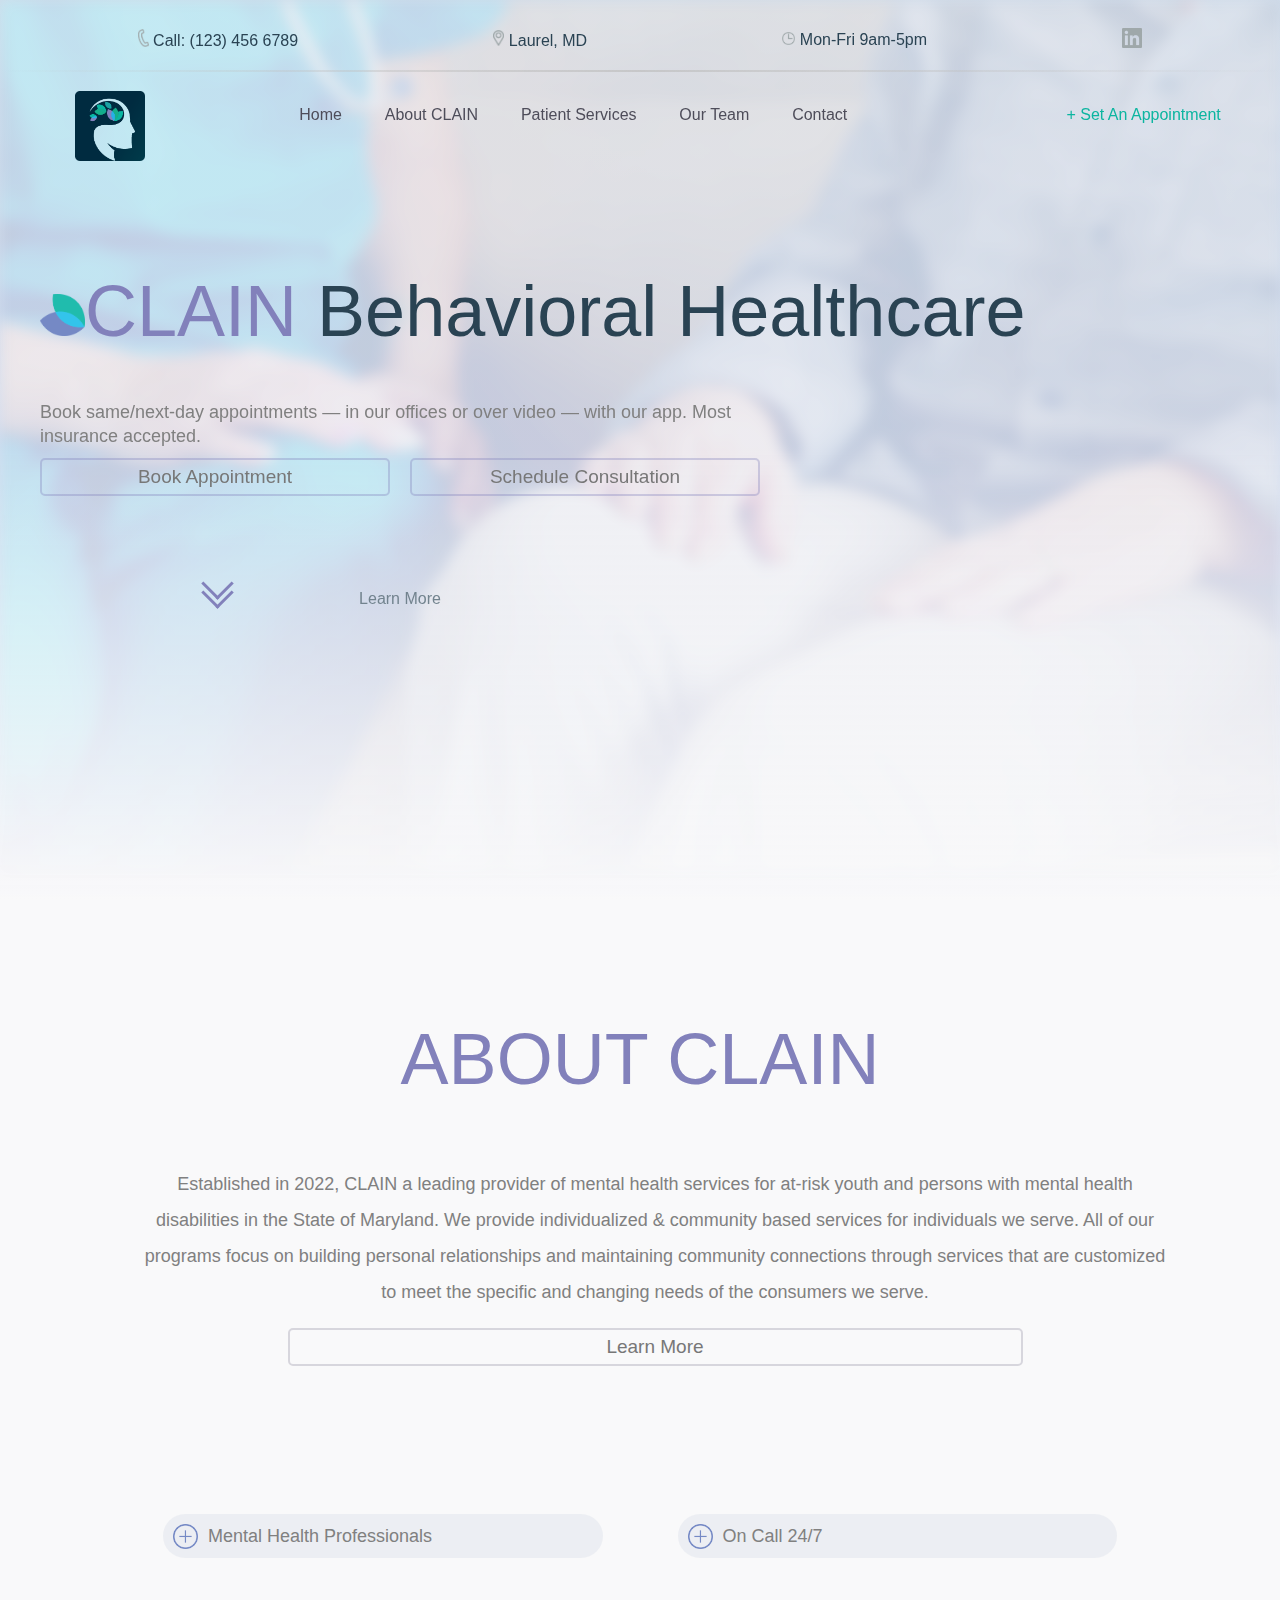
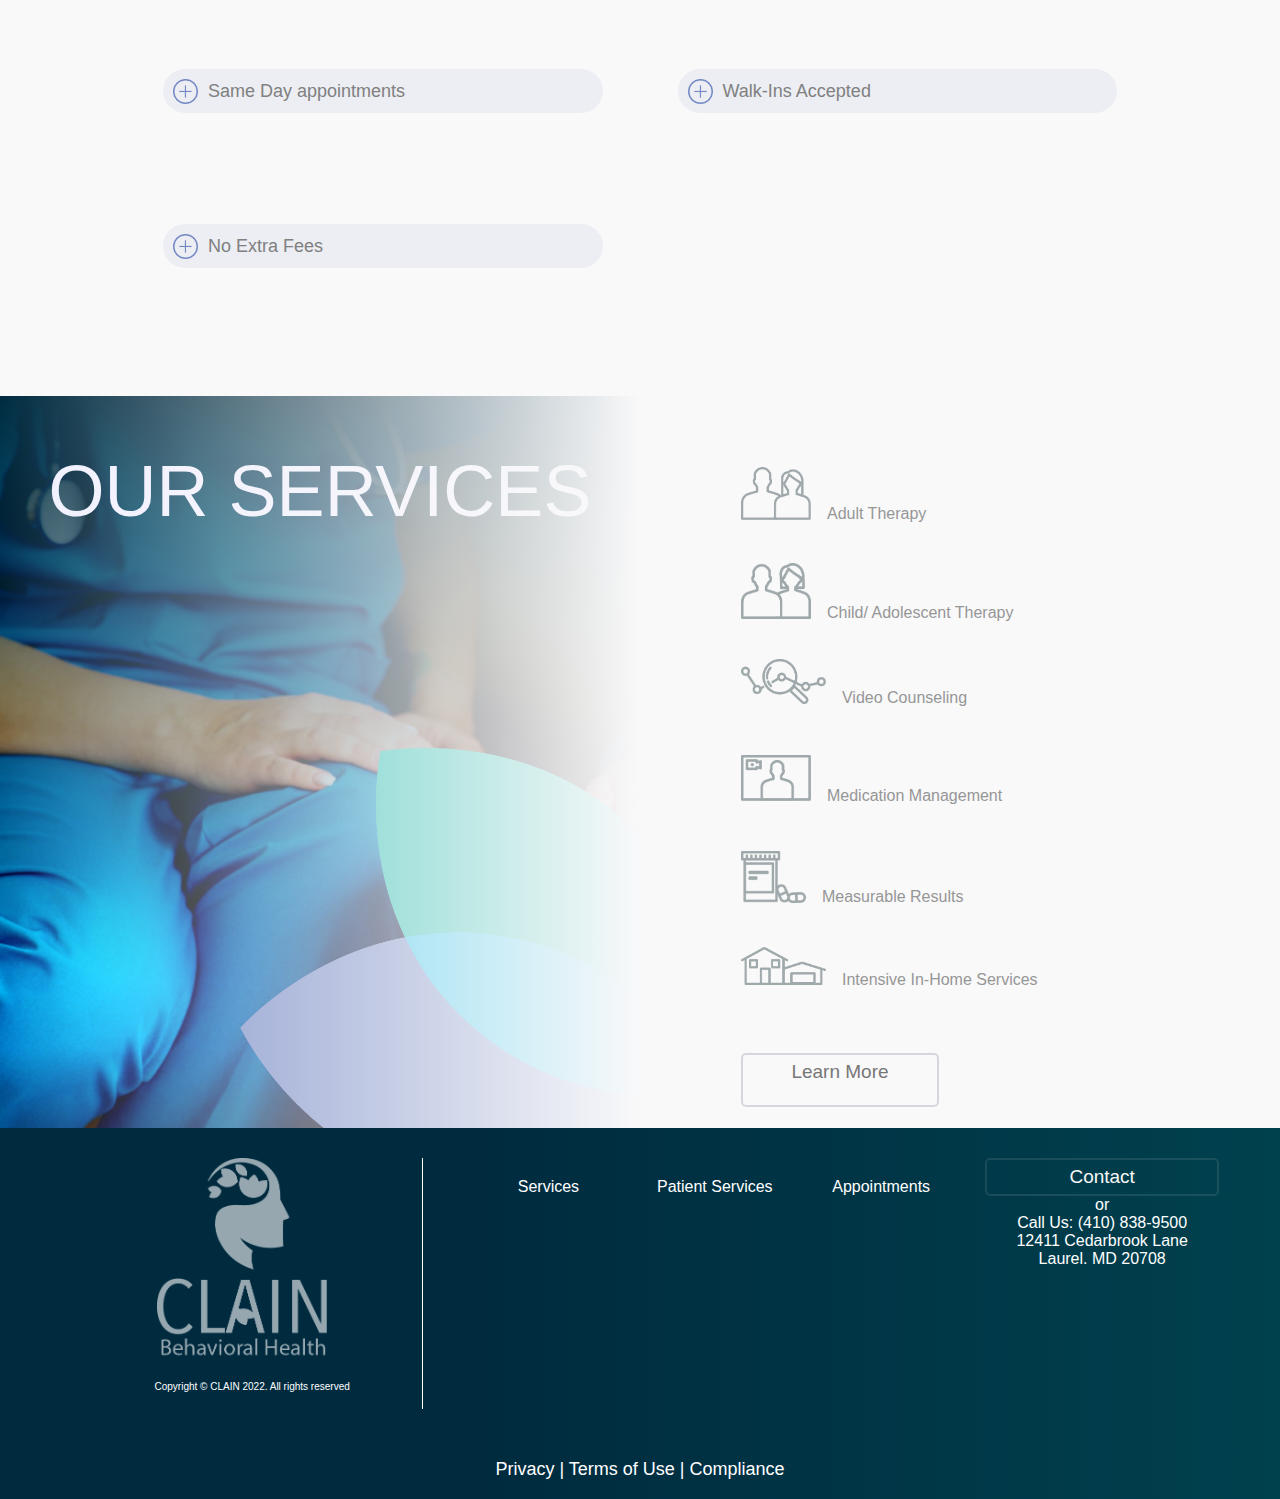
<file: index.html>
<!DOCTYPE html>
<html lang="en">
    <head>
        <meta charset="UTF-8">
        <meta name="viewport" content="width=device-width, initial-scale=1.0">
        <link rel="preconnect" href="https://fonts.googleapis.com">
<link rel="preconnect" href="https://fonts.gstatic.com" crossorigin>
<link href="https://fonts.googleapis.com/css2?family==Roboto:wght@300;400;500&family=Open+Sans:wght@200;300;500;700&display=swap" rel="stylesheet">

<link rel="shortcut icon" type="image/jpg" href="images/CLAIN_graphics-07.png"/>
    
    <title>CLAIN</title>

    <script src="https://code.jquery.com/jquery-3.6.1.min.js" integrity="sha256-o88AwQnZB+VDvE9tvIXrMQaPlFFSUTR+nldQm1LuPXQ="crossorigin="anonymous"></script>
    <script src="main.js"></script>
    <link rel="stylesheet" type="text/css" href="main.css" media="screen">

    </head>
  
    <body>

        <!--Top navigation-->
       <nav class="navbar navbar-inverse  navbar-fixed-top"> 

        <div class="header-line">
          <div id="call">
           <img src="./images/CLAIN_graphics-21.png" style="width:11px"> Call: (123) 456 6789
          </div>
          <div id="loctn">
            <img src="./images/CLAIN_graphics-23.png" style="width:11px"> Laurel, MD
           </div>
           <div id="time">
            <img src="./images/CLAIN_graphics-22.png" style="width:13px"> Mon-Fri 9am-5pm
           </div>

           <div class="sc-med">
            <a href="#"><img src="./images/CLAIN_graphics-24.png" style="width:20px"></a>
           </div>
           
        </div>
        <hr>

        <div class="main-nav">
         
          <div class="topnav" id="myTopnav">
            <div class="menu">
              <div class="logo">
                <a href="./index.html" class="active-img"><img src="images/CLAIN_graphics-11.png" ></a>
              </div>
              <div class="nav-txt">
                <div></div>
                <a href="./index.html">Home</a>
                <a href="./about.html">About CLAIN</a>
                <a href="./services.html">Patient Services</a>
                <a href="./team.html">Our Team</a>
                <a href="./contact.html">Contact</a>
                <a href="./appt.html" class="appt">+ Set An Appointment</a>
              </div>
             

              <a href="javascript:void(0);" class="icon" onclick="myFunction()">
                <div class="bar1"></div>
                <div class="bar2"></div>
                <div class="bar3"></div>
               </a>
            </div>
          </div>
        </div>
        
        </nav>


  <!--Banner Section-->
  <main role="main">

 
          <section class="sec-1">
            
           
            <div class="sec-1-1">
             
              <h1><img src="images/CLAIN_graphics-07.png" style="width: 10%; max-width: 45px; transform: scaleX(-1);">CLAIN<span> Behavioral Healthcare</span></h1>


              <div class="call-2-act">
                
                <p>Book same/next-day appointments — in our offices or over video — with our app. Most insurance accepted.</p>
                <div class="btn3">
                  <a href="#">
                    <span>Book Appointment</span>
                    <span class="btn1Before"></span>
                    <span class="btn1After"></span>
                </a>
                <a href="#">
                  <span>Schedule Consultation</span>
                  <span class="btn1Before"></span>
                  <span class="btn1After"></span>
                </a>
                </div>

                <a href="#abt">
                  <div class="lrn">  
                  <div class="arrow">
                  <span></span>
                  <span></span>
                </div>
                <div class="lrn-mr">Learn More</div> 
                </div> 
              </a>

              </div>
             
 



</div>
     


          </section>
         
          
         
          
          <div class="bckgrd-bnnr-vid">
          
            <div class="overlay4"> </div>
            <div class="overlay6"> </div>
             <video autoplay loop muted poster="./images/Screenshot 2022-09-11 004635.png">
            <source src="./images/mixkit-nurse-gives-woman-hope-by-holding-hands-5578-medium.webm" type="video/webm"> 
         <source src="./images/mixkit-cell-wall-seen-under-an-electron-microscope-3965.mp4" type="video/mp4"> </video>
          </div>

   <!--About Section-->       
          <section class="about" id="abt">
            <div class="abt">
              <h1 class="container reveal fade-left" > ABOUT CLAIN</h1>
              <div class="sec-2">
                
                <div class="mid-sec" id="mid">
                  
                  <p>Established in 2022, CLAIN a leading provider of mental health services for at-risk youth and persons with mental health disabilities in the State of Maryland. We provide individualized & community based services for individuals we serve. All of our programs focus on building personal relationships and maintaining community connections through services that are customized to meet the specific and changing needs of the consumers we serve.</p>
                  <div class="btn4">
        
                    <a href="/about.html">
                      <span>Learn More</span>
                      <span class="btn4Before"></span>
                      <span class="btn4After"></span>
                  </a>
                  
                 
                  
                  </div>
                </div> 
              </div> 

                <div class="sec-2-2">
                    <div>
                     <input id="check01" type="checkbox"  /> 
                     <label for="check01"><p><img src="images/CLAIN_graphics-10.png"  class="dropbtn">Mental Health Professionals</p> </label>
                      <div id="myDropdown" class="dropdown-content">
                        <p>Lorem ipsum dolor sit amet, consectetur adipiscing elit, sed do eiusmod tempor incididunt ut labore et dolore magna aliqua. Ut enim ad minim veniam, quis nostrud exercitation ullamco laboris nisi ut aliquip ex ea commodo consequat.</p>
                      </div>
                    </div>
  
                    <div>
                      <input id="check02" type="checkbox" /> 
                     <label for="check02"><p><img src="images/CLAIN_graphics-10.png"  class="dropbtn">On Call 24/7</p> </label> 
                      <div id="myDropdown1" class="dropdown-content1">
                        <p>Lorem ipsum dolor sit amet, consectetur adipiscing elit, sed do eiusmod tempor incididunt ut labore et dolore magna aliqua. Ut enim ad minim veniam, quis nostrud exercitation ullamco laboris nisi ut aliquip ex ea commodo consequat.</p>
                      </div>
                    </div>
  
                    <div>
                      <input id="check03" type="checkbox"  /> 
                     <label for="check03"><p><img src="images/CLAIN_graphics-10.png"  class="dropbtn">Same Day appointments</p> </label>
                      <div id="myDropdown2" class="dropdown-content2">
                        <p>Lorem ipsum dolor sit amet, consectetur adipiscing elit, sed do eiusmod tempor incididunt ut labore et dolore magna aliqua. Ut enim ad minim veniam, quis nostrud exercitation ullamco laboris nisi ut aliquip ex ea commodo consequat.</p>
                      </div>
                    </div>
  
                    <div>
                      <input id="check04" type="checkbox" name="menu" /> 
                     <label for="check04"><p><img src="images/CLAIN_graphics-10.png"  class="dropbtn">Walk-Ins Accepted</p> </label> 
                      <div id="myDropdown3" class="dropdown-content3">
                        <p>Lorem ipsum dolor sit amet, consectetur adipiscing elit, sed do eiusmod tempor incididunt ut labore et dolore magna aliqua. Ut enim ad minim veniam, quis nostrud exercitation ullamco laboris nisi ut aliquip ex ea commodo consequat.</p>
                      </div>
                    </div>
  
                    <div>
                      <input id="check05" type="checkbox"  /> 
                     <label for="check05"><p><img src="images/CLAIN_graphics-10.png"  class="dropbtn">No Extra Fees</p> </label> 
                      <div id="myDropdown4" class="dropdown-content4">
                        <p>Lorem ipsum dolor sit amet, consectetur adipiscing elit, sed do eiusmod tempor incididunt ut labore et dolore magna aliqua. Ut enim ad minim veniam, quis nostrud exercitation ullamco laboris nisi ut aliquip ex ea commodo consequat.</p>
                      </div>
                    </div>
  
                  
                    </div>
               
          </section>

          

<!--Our Services-->
<section class="sec-3">
        <div class="services">
        <div class="srv-vid">
            <h1 class="container reveal fade-left">OUR SERVICES</h1>
            <video video autoplay loop muted poster="./images/Screenshot 2022-09-11 004635.png">
            <source src="./images/mixkit-doctor-writing-a-prescription-with-an-unfocused-street-background-17628-medium.webm" type="video/webm"> 
           <source src="./images/mixkit-doctor-writing-a-prescription-with-an-unfocused-street-background-17628-medium.mp4" type="video/mp4"> </video>
            <div class="overlay3"></div>
            <div class="overlay2"></div>
            <div><img class=" srv-2  reveal fade-right" src="images/CLAIN_graphics-20.png"></div>
        </div>
        <div class="srv-1">
            <div class="serv1"><img src="images/CLAIN_graphics-12.png" style="width: 20px 5%; max-width: 70px;">Adult Therapy</div>
            <div class="serv2"><img src="images/CLAIN_graphics-13.png" style="width: 20px 5%; max-width: 70px">Child/ Adolescent Therapy</div>
            <div class="serv3"><img src="images/CLAIN_graphics-14.png" style="width: 20px 5%; max-width: 85px">Video Counseling</div>
            <div class="serv4"><img src="images/CLAIN_graphics-15.png" style="width: 20px 5%; max-width: 70px">Medication Management</div>
            <div class="serv5"><img src="images/CLAIN_graphics-16.png" style="width: 20px 5%; max-width: 65px">Measurable Results</div>
            <div class="serv6"><img src="images/CLAIN_graphics-17.png" style="width: 20px 5%; max-width: 85px">Intensive In-Home Services</div>
            <div></div>
            <div class="btn1 srv-btn">
              <a href="services/services.html">
                <span>Learn More</span>
                <span class="btn1Before"></span>
                <span class="btn1After"></span>
              </a>
            </div>  
           </div>
          </div>
        
      
        <!--Footer-->
        <footer>
          <div class="footer">
                    <div class="side-logo">
                      <img src="./images/CLAIN_graphics-18.png">
                      <p>Copyright © CLAIN 2022. All rights reserved</p>
                    </div>
                    
          
                    <div class="bottom-info">
                      
                        <div>Services</div>
                        <div>Patient Services</div>
                        <div>Appointments</div>
                      
                    </div>
          
                    <div class="cnct-info">       
                      <div class="btn2">
                      <a href="#">
                        <span >Contact</span>
                        <span class="btn2Before"></span>
                        <span class="btn2After"></span>
                    </a>
                    </div>or <br>Call Us: (410) 838-9500<br>12411 Cedarbrook Lane<br>Laurel. MD 20708</div>
                  </div>
                  <div class="bottom-info2">
                    <p>Privacy      |    Terms of Use     |     Compliance</p>
                  </div>
                  </footer>
          

      </section>
    </main>
    </body>
</html>
</file>
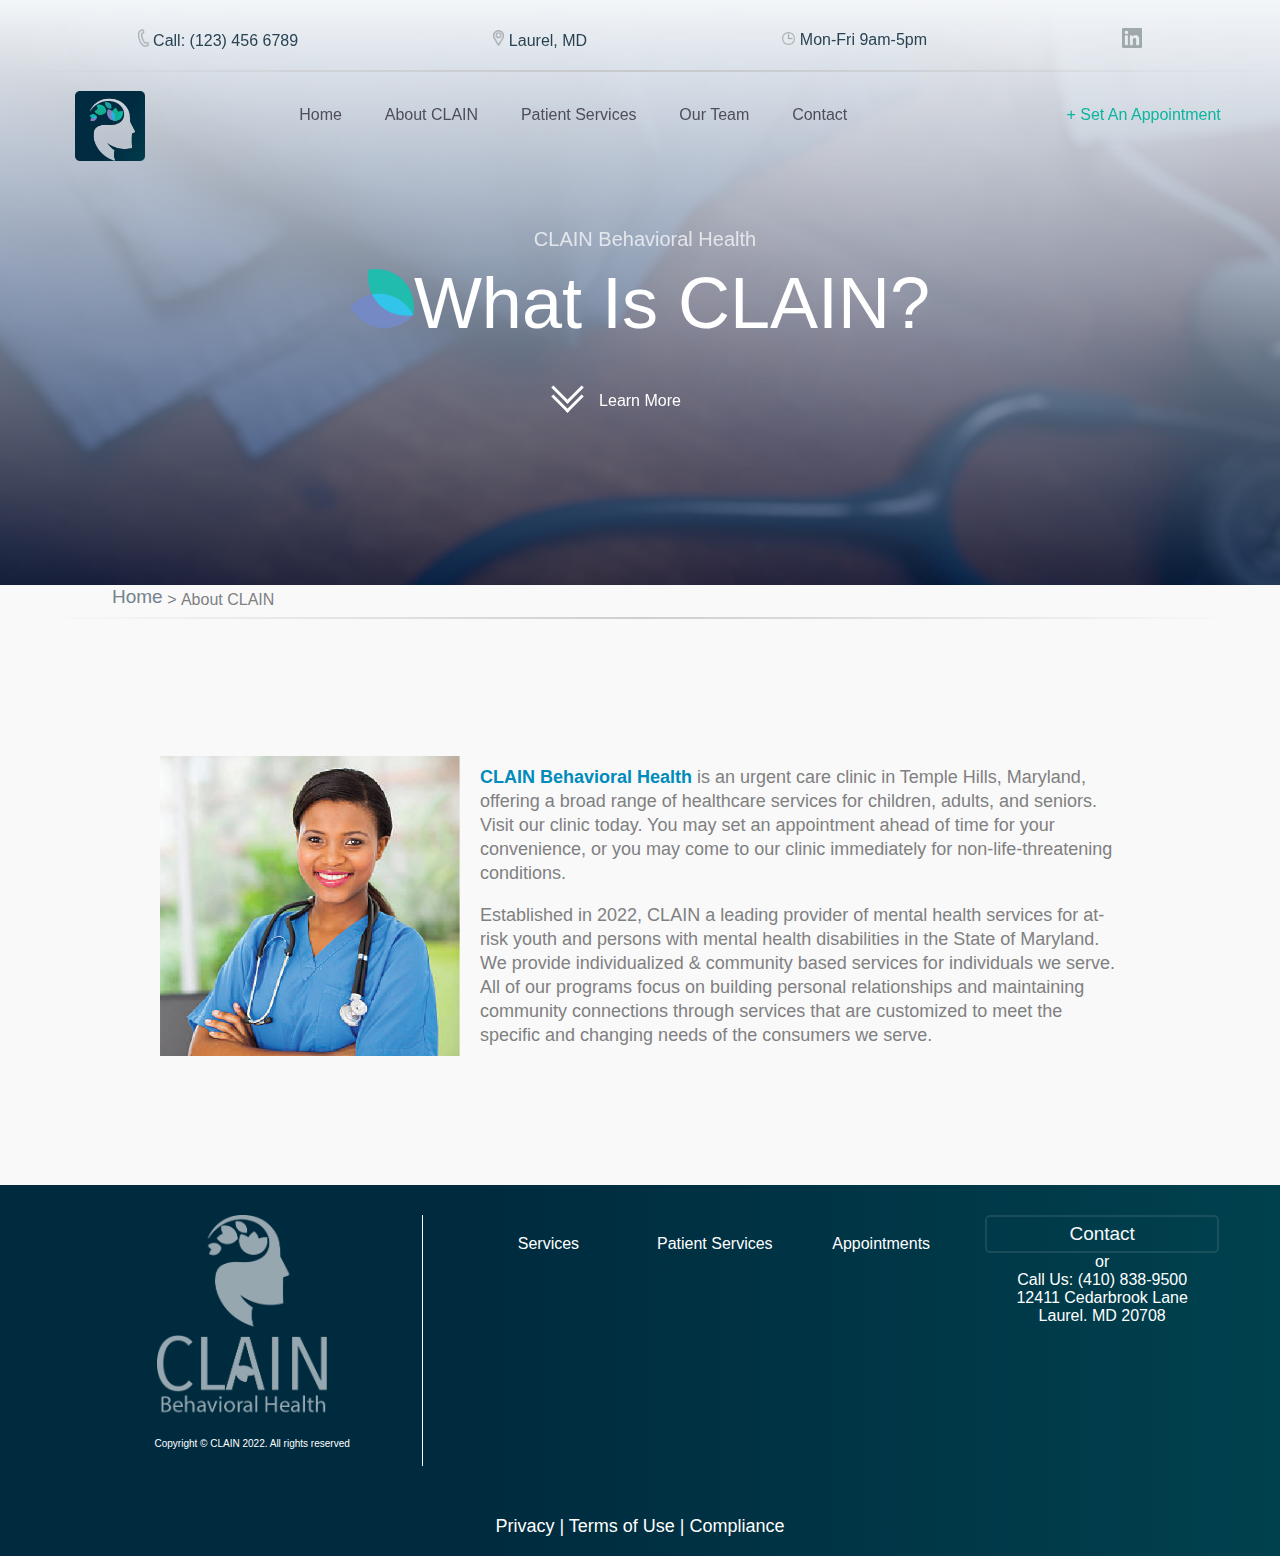
<file: about.html>
<!DOCTYPE html>
<html lang="en">
    <head>
        <meta charset="UTF-8">
        <meta name="viewport" content="width=device-width, initial-scale=1.0">
        <link rel="preconnect" href="https://fonts.googleapis.com">
<link rel="preconnect" href="https://fonts.gstatic.com" crossorigin>
<link href="https://fonts.googleapis.com/css2?family==Roboto:wght@300;400;500&family=Open+Sans:wght@200;300;500;700&display=swap" rel="stylesheet">

<link rel="shortcut icon" type="image/jpg" href="./images/CLAIN_graphics-07.png"/>
    
    <title>CLAIN</title>

    <script src="https://code.jquery.com/jquery-3.6.1.min.js" integrity="sha256-o88AwQnZB+VDvE9tvIXrMQaPlFFSUTR+nldQm1LuPXQ="crossorigin="anonymous"></script>
    <script src="./main.js"></script>
    <link rel="stylesheet" type="text/css" href="./main.css" media="screen">

    </head>
  
    <body>

        <!--Top navigation-->
        <nav class="navbar navbar-inverse  navbar-fixed-top"> 

          <div class="header-line">
            <div id="call">
             <img src="./images/CLAIN_graphics-21.png" style="width:11px"> Call: (123) 456 6789
            </div>
            <div id="loctn">
              <img src="./images/CLAIN_graphics-23.png" style="width:11px"> Laurel, MD
             </div>
             <div id="time">
              <img src="./images/CLAIN_graphics-22.png" style="width:13px"> Mon-Fri 9am-5pm
             </div>
  
             <div class="sc-med">
              <a href="#"><img src="./images/CLAIN_graphics-24.png" style="width:20px"></a>
             </div>
          </div>
          <hr>
  
          <div class="main-nav">
    
            <div class="topnav" id="myTopnav">
  
             
  
              <div class="menu">
                <div class="logo">
                  <a href="./index.html" class="active-img"><img src="images/CLAIN_graphics-11.png" ></a>
                </div>
                <div class="nav-txt">
                  <div></div>
                  <a href="./index.html">Home</a>
                  <a href="./about.html">About CLAIN</a>
                  <a href="./services.html">Patient Services</a>
                  <a href="./team.html">Our Team</a>
                  <a href="./contact.html">Contact</a>
                  <a href="./appt.html" class="appt">+ Set An Appointment</a>
                </div>
               
  
                <a href="javascript:void(0);" class="icon" onclick="myFunction()">
                  <div class="bar1"></div>
                  <div class="bar2"></div>
                  <div class="bar3"></div>
                 </a>
              </div>
    
                
              </div>
          </div>
          
          </nav>

<main role="main"> 

  <!--Banner Section-->
   <section class="sec-a-1">
            <div class="sec-a-1-1">
              <h1><span>CLAIN Behavioral Health</span><br><img src="./images/CLAIN_graphics-07.png" style="width: 5%; min-width: 45px; transform: scaleX(-1);">What Is CLAIN?</h1>
              <a href="#mid">
                <div class="lrn-mr">
                  <div class="arrow1">
                    <span></span>
                    <span></span>
                    </div>
                  <div style="color:white;">Learn More</div>
              </div>
              </a>
             </div>  
            

            <div class="overlay"> </div>
          
            <video autoplay loop muted poster="./images/Screenshot 2022-09-11 004023.png">
              <source src="./images/200415_01_10_Doctor.webm" type="video/webm"> 
            <source src="./images/200415_01_10_Doctor.mp4" type="video/mp4">
             </video>
          </section>
   <!--Breadcrumb Section-->  
          <section>
            <div class="breadcrumbs">
              <span property="itemListElement" typeof="ListItem">
                <a property="item" typeof="WebPage" title="Go to Home." href="./index.html" class="Home">
                  <span property="name">Home</span>
                </a>
                <meta property="position" content="1">
              </span>
              >
              <span class="post pot-page current-item">About CLAIN</span>
            </div>
            <hr>
          </section>
         
<main role="main">
        <div class="mid-sec2" id="mid">
            <div class="bio-pic"></div>
            <div class="bio-txt">
                <p><b>CLAIN Behavioral Health</b> is an urgent care clinic in Temple Hills, Maryland, offering a broad range of healthcare services for children, adults, and seniors. Visit our clinic today. You may set an appointment ahead of time for your convenience, or you may come to our clinic immediately for non-life-threatening conditions.</p>
                <p>Established in 2022, CLAIN a leading provider of mental health services for at-risk youth and persons with mental health disabilities in the State of Maryland. We provide individualized & community based services for individuals we serve. All of our programs focus on building personal relationships and maintaining community connections through services that are customized to meet the specific and changing needs of the consumers we serve.</p>
              </div>
         
        </div> 
   

      </main>
        
        <!--Footer-->
        <footer>
<div class="footer">
          <div class="side-logo">
            <img src="./images/CLAIN_graphics-18.png">
            <p>Copyright © CLAIN 2022. All rights reserved</p>
          </div>
          

          <div class="bottom-info">
            
              <div>Services</div>
              <div>Patient Services</div>
              <div>Appointments</div>
            
          </div>

          <div class="cnct-info">       
            <div class="btn2">
            <a href="#">
              <span >Contact</span>
              <span class="btn2Before"></span>
              <span class="btn2After"></span>
          </a>
          </div>or <br>Call Us: (410) 838-9500<br>12411 Cedarbrook Lane<br>Laurel. MD 20708</div>
        </div>
        <div class="bottom-info2">
          <p>Privacy      |    Terms of Use     |     Compliance</p>
        </div>
        </footer>


      </main>

    </body>
</html>
</file>
<file: main.css>
html{
   
    scroll-behavior: smooth;
    block-size: border-box;
  }
  
  body {
    font-family: Arial;
    color: grey;
    background-color: rgb(249, 249, 250);
    overflow-x: hidden;
    min-width: 310px;
    margin: 0;
 
  }
  
  body::-webkit-scrollbar{
  display:none
  }
  main{
    top: 0;
    bottom: 0;
    left: 0;
    right: 0;
    margin: auto;
    max-width: 1200px;
  }
  p{
   font-size: 18px;
   line-height:1.5rem;
  }
  
  h1{
    font-family: 'Roboto', sans-serif;
    font-weight: 200;
    color: #8281BB;
    font-size:  8vh;
  }

 h1 span{
    font-family: 'Roboto', sans-serif;
    font-weight:200;
    color: #2A4353;
    font-size: 8vh; 
  }

  h3{
    font-size: 30px;
    font-weight: 200;
    color: #72838e; 
  }

a{
    text-decoration: none;
    color: #72838e;   
}

b{
  color: #008CBA;
}
hr{
  border: 0;
    height: 2px;
    background-image: linear-gradient(to right, rgba(255, 255, 255, 0), rgba(192, 192, 192, 0.75), rgba(0, 0, 0, 0));

}

a:hover{
    text-decoration: none;
    color: #8281BB;
    -webkit-transition: all 0.4s ease;
    transition: all 0.4s ease;
    font-size: 110%;
}


 /*logo*/


  /*Sidenav*/
  nav.navbar{
    -webkit-transition: all 0.4s ease;
    transition: all 0.4s ease;
    z-index: 3;
    position: fixed;
    top: 0;
    height: 20vh;
    left: 0;
 }
 
 .navbar-inverse {
     background-color: none;
     width: 100vw;
 }
 /* changes the color of the background of the navigation when scrolling down*/
 nav.navbar.transparent {
   background-color:white;
   opacity: .9;
   box-shadow: 0 3px 10px rgb(0 0 0 / 0.4);
   width: 100vw;
 }
/* changes the color of the navigation link when scrolling down*/
 nav.navbar.transparent a {
   color: #2A4353;
   
  }
/* changes the color of the menu icon when scrolling down*/
 .menu a.fill div {
    background-color:#8281BB;
  }
 

.header-line{
  top: 0;
  bottom: 0;
  left: 0;
  right: 0;
  margin: auto;
  display: flex;
  max-width: 1200px;
  padding: 10px 0px 10px 0px;
  margin-top: 2vh;
  position: relative;
}

.header-line div{
  top: 0;
  bottom: 0;
  right: 0;
  left: 0;
  margin: auto;
  color: #2A4353;
  float: right;

}

.main-nav{
  top: 0;
  bottom: 0;
  left: 0;
  right: 0;
  margin: auto;
  display: inline-block;
  max-width: 1200px;
  display: grid;
  height: 20vh;
  position: absolute; 
}

.main-1{
  top: 0;
  bottom: 0;
  left: 0;
  right: 0;
  margin: auto;
  display: grid;
  
  margin-top: 20vh;
  position: relative; 
}

.logo img{
  top:0 ;
    bottom: 0;
    right: 0;
    left: 0;
    margin: auto;
    padding-left: 30px;
    padding-left: 30px;
    width:70px;
    float: left;
    position: relative;
  
}

.logo{
  float: left;
  width: 20%;
}

.nav-txt{
  top:0;
  bottom: 0;
  left: 0;
  right: 0;
  margin: auto;
  float: right;
  width: 80%;
}
  .topnav, .topnav1 {
    float: right;
    top:0 ;
    overflow: hidden;
    width: 100%; 
    position: relative;
  }

  

 .topnav .menu, .topnav1 .menu{
  top:0 ;
  width: 100%;
  height: 80px;
  position: relative;
  padding-top:10vh ;
 }

 .topnav .nav-txt a, .topnav1 .nav-txt a {
  font-size:  14px 1.5vh;
 line-height: 3rem;
 }


 
  .topnav a {
    display: inline-flex;
    color: #4e4d5a;
    text-align: center;
    padding: 1px 2% 0px;
    text-decoration: none;
  }

  .topnav1 a {
    display: inline-flex;
    color: #ffffff;
    text-align: center;
    padding: 1px 2% 0px;
    text-decoration: none;
  }

  .topnav .appt,  .topnav1 .appt {
    color:#0CB5A0 ;
    float: right;
  }

  .menu a:hover {
    color: #8281BB;
  }
  
 
  .topnav .icon{
    display: none;
  }

  .topnav1 .icon1{
    display: none;
  }

  
  .icon1.responsive div {
    display: none;
   }
  


  .bar1, .bar2, .bar3 {
    width: 25px;
    height: 3px;
    background-color: #8281BB;
    margin: 6px 0;
    transition: 0.4s;
    border-radius: 20px;
  }
  
  .bar4, .bar5, .bar6 {
    width: 25px;
    height: 3px;
    background-color: #ffffff;
    margin: 6px 0;
    transition: 0.4s;
    border-radius: 20px;
  }
  
  /** When the screen reaches max-width of 600px icon appears*/
  @media screen and (max-width: 1200px) {

    .topnav a:not(:first-child),  .topnav1 a:not(:first-child) {
      display: none;
    }

    .topnav a.icon, .topnav1 a.icon1 {
        right: 0;
        display: block;
        position: absolute;
        
      }
/* changes the color of the menu icon when clicked on*/
      .icon1.responsive div {
        right: 0;
        display: block;
        background-color: #8281BB;
       }
      /* sets the position of menu icon whe screen-width changes*/
       .icon1.responsive{
        right: 0;
        display: block;
        position: absolute;
       }
      

      .topnav.responsive, .topnav1.responsive {
        position: absolute;
      background: linear-gradient(180deg, rgb(255, 255, 255) 80%, rgba(249, 249, 250, 0) 100%);
      height: 500px;
  }
      .topnav.responsive .icon,  .topnav1.responsive .icon1 {
        right: 0;
          display: block;
          position: absolute;
      }
  
     
      .topnav.responsive a,  .topnav1.responsive a  {
        float: none;
        display: block;
        text-align: left;
        font-size: 18px;
        color: #656573;
      }
    
        .sec-a-1-1 span{
          text-align: center;
          font-size:  2vw;
          color: #ffffff3f;
           }
       
    .menu a:hover {
      background-color:#8281bb11 ;
    }
  
    .menu1 a:hover {
      background-color:#8281bb11 ;
    }
  
  }

 #hdr-lne.color div{
  color: #2A4353;
 }

 #hdr-lne div{
  color: white;
 }




@media screen and (max-width: 1165px){
  .sec-1-1{
    top: 0;
    bottom: 0;
    right: 0;
    left: 0;
    margin: auto;
    text-align: center;
   
  }

  .call-2-act{
    top: 0;
    bottom: 0;
    left: 0;
    right: 0;
    width: 100%;
    margin: auto;
  }
}



  @media screen and (max-width: 900px) {

    .sec-1-1{
      top: 0;
      bottom: 0;
      right: 0;
      left: 0;
      margin: auto;
      text-align: center;
      
    }
    .bckgrd-bnnr{
        width: 100%; 
     }
      }
      
    
    /** When the screen reaches max-width of 600px Picture disappears*/
    @media screen and (max-width: 900px) {
      
      .leaf{
        display: none;
      }
     
      .header-line #loctn, .header-line .sc-med {
        display: none;
      }
     
        .sec-1-2 img {display: none;}
      }


         /** When the screen reaches max-width of 600px Picture disappears*/
    @media screen and (max-width: 900px) {
    
        .sec-1-1{ 
        width: 100;
            }
            .sec-1-1 h1{ 
              font-size:60px
                  }
                  .sec-1-1 h1 span{ 
                    font-size:60px
                        }

            .call-2-act{
              top: 0;
              bottom: 0;
              left: 0;
              right: 0;
              width: 75%;
              margin: auto;
            }
            .call-2-act p{
             padding-top: 10%;
             
            }


         .sec-1-1 h1,  h1 span{
            top: 0;
            bottom: 0;
            right: 0;
            left: 0;
            margin: 0 auto;
            text-align: center;
           
             }


             .sec-a-1-1 h1{
                text-align: center;
                color: #ffffff;
                font-size: 50px;
                 }

                 .sec-a-1-1 span{
                    display: none;
                     }

             .sec-1 p{
              text-align: center;
              top: 0;
              bottom: 0;
              right: 0;
              left: 0;
              margin: auto;
             
             }  
      }


      @media screen and (max-width: 600px) {
        .sec-1-1 h1{ 
          font-size:50px
              }
              .sec-1-1 h1 span{ 
                font-size:50px
                    }
        .overlay2{
          display: none;
        }
          }
      


/**Buttons*/
     

      @media (min-width: 900px) {
        .btn {
          grid-template-areas: 
                  "item-1 item-2" 
                  "item-1 item-2";
        }
      }

      .btn{
        margin-top: 5%;
        display: grid;
        grid-template-columns: 2fr 2fr ;
        grid-template-areas: 
       "item-1 item-2";
        grid-gap: 2.5rem;
       
      }
    
      .btn a{
        border-radius: 5px;
        margin-top: 10px;
        position: relative;
        z-index: 1;
        overflow: hidden;
        display: table;
        padding: 5px 5px;
        border:2px solid rgb(217, 217, 217);
        -webkit-transition: all 0.5s ease-out;
        -moz-transition: all 0.5s ease-out;
        -ms-transition: all 0.5s ease-out;
        -o-transition: all 0.5s ease-out;
        transition: all 0.5s ease-out;
        text-align: center;
        color: #777;
        text-decoration: none;
        
      }
    
      .btn a:hover {
        background-color: none !important;
    }
    
     a span {
        position: relative;
        z-index: 1;
        line-height: 24px;
        transition: 0.3s ease-in-out;
        -webkit-transition: 0.3s ease-in-out;
        -moz-transition: 0.3s ease-in-out;
        -o-transition: 0.3s ease-in-out;
        -ms-transition: 0.3s ease-in-out;
        font-size: 19px;
    }
    
    .btn a:hover, .btn span:hover {
        color: #8281BB;
    }
    
    .btnBefore, .btnAfter {
        content: '';
        position: absolute;
        height: 0;
        width: 0;
        border: solid #8281BB;
        border-width: 0;
        border-radius: 0;
        transition: 0;
        -webkit-transition: 0;
        -moz-transition: 0;
        -o-transition: 0;
        -ms-transition: 0;
        box-sizing: border-box;
        -webkit-box-sizing: border-box;
        -moz-box-sizing: border-box;
        border-color: #8281BB;
        border-radius: 5px;
    }
    .btn a .btnBefore {
        right: 0;
        bottom: 0;
    }
    .btn a .btnAfter {
        left: 0;
        top: 0;
    }
    .btn a:hover .btnBefore {
        border-width: 0 0 2px 2px;
    }
    .btn a:hover .btnAfter {
        border-width: 2px 2px 0 0;
    }
    
    .btn a:hover .btnAfter,
    .btn a:hover .btnBefore {
        height: 100%;
        width: 100%;
        transition: width 0.5s ease, height 0.5s ease 0.5s, border-top-right-radius 0.1s ease 0.4s, border-bottom-left-radius 0.1s ease 0.4s, border-bottom-right-radius 0.1s ease 0.9s, border-top-left-radius 0.1s ease 0.9s;
        }
    /**button2*/
    .btn1 { 
      max-width: 1000px;
      padding: 0px 60px 0px 60px;
      margin: 0 auto;
      display: grid;
      gap: 20px;
      text-align: center;
    }

     button { 
     background-color: #f1f0ff00;
     border: none;
     cursor: pointer;
    }
    
    .btn3, button { 
      max-width: 100%;
      margin: 0 auto;
      display: grid;
      gap: 20px;
      text-align: center;
    }
    .btn4 a{ 
      top: 0;
        bottom: 0;
        right: 0;
        left: 0;
        margin: auto;
        width: 70%;
      text-align: center;
    }


    @media (min-width: 600px) {
     

      .btn1,.btn3{ grid-template-columns: repeat(2, 1fr); 
    }
    }
    
    @media (min-width: 900px) {
      .btn1,.btn3{ grid-template-columns: repeat(2, 1fr); }
    }
   
    
      .btn1 a, .btn4 a{
        border-radius: 5px;
        margin-top: 10px;
        position: relative;
        z-index: 1;
        overflow: hidden;
        display: table;
        padding: 5px 5px;
        border:2px solid rgb(215, 214, 221);
        -webkit-transition: all 0.5s ease-out;
        -moz-transition: all 0.5s ease-out;
        -ms-transition: all 0.5s ease-out;
        -o-transition: all 0.5s ease-out;
        transition: all 0.5s ease-out;
        text-align: center;
        color: #777;
        text-decoration: none;
        
        
      }

       .btn3 a, button div{
        border-radius: 5px;
        margin-top: 10px;
        position: relative;
        z-index: 1;
        overflow: hidden;
        display: table;
        padding: 5px 5px;
        border:2px solid #8281bb57;
        -webkit-transition: all 0.5s ease-out;
        -moz-transition: all 0.5s ease-out;
        -ms-transition: all 0.5s ease-out;
        -o-transition: all 0.5s ease-out;
        transition: all 0.5s ease-out;
        text-align: center;
        color: #777;
        text-decoration: none;
        
        
      }
    
      .btn1 a:hover, .btn4 a:hover,  .btn3 a:hover, button div:hover{
        background-color: none !important;
    }
    
     a span, button span {
        position: relative;
        z-index: 1;
        line-height: 24px;
        transition: 0.3s ease-in-out;
        -webkit-transition: 0.3s ease-in-out;
        -moz-transition: 0.3s ease-in-out;
        -o-transition: 0.3s ease-in-out;
        -ms-transition: 0.3s ease-in-out;
        font-size: 19px;
    }
    .btn1 a:hover, .btn1 span:hover, .btn4 a:hover, .btn4 span:hover, .btn3 a:hover, .btn3 span:hover , button div:hover, button span:hover {
        color: #8281BB;
    }
    
    .btn1Before, .btn1After, .btn4Before, .btn4After {
        content: '';
        position: absolute;
        height: 0;
        width: 0;
        border: solid #8281BB;
        border-width: 0;
        border-radius: 0;
        transition: 0;
        -webkit-transition: 0;
        -moz-transition: 0;
        -o-transition: 0;
        -ms-transition: 0;
        box-sizing: border-box;
        -webkit-box-sizing: border-box;
        -moz-box-sizing: border-box;
        border-color: #8281BB;
        border-radius: 5px;
    }
    .btn1 a .btn1Before, .btn4 a .btn4Before,  .btn3 a .btn1Before, button div .btn1Before  {
        right: 0;
        bottom: 0;
    }
    .btn1 a .btn1After, .btn4 a .btn4After, .btn3 a .btn1After,button div .btn1After {
        left: 0;
        top: 0;
    }
    .btn1 a:hover .btn1Before, .btn4 a:hover .btn4Before, .btn3 a:hover .btn1Before, button div:hover .btn1Before {
        border-width: 0 0 2px 2px;
    }
    .btn1 a:hover .btn1After, .btn4 a:hover .btn4After, .btn3 a:hover .btn1After, .btn3 a:hover .btn1After , button div:hover .btn1After {
        border-width: 2px 2px 0 0;
    }
    
    .btn1 a:hover .btn1After,
    .btn1 a:hover .btn1Before,
    .btn4 a:hover .btn4After,
    .btn4 a:hover .btn4Before,
    .btn3 a:hover .btn1After,
    .btn3 a:hover .btn1Before,
    button div:hover .btn1Before,
    button div:hover .btn1After {
        height: 100%;
        width: 100%;
        transition: width 0.5s ease, height 0.5s ease 0.5s, border-top-right-radius 0.1s ease 0.4s, border-bottom-left-radius 0.1s ease 0.4s, border-bottom-right-radius 0.1s ease 0.9s, border-top-left-radius 0.1s ease 0.9s;
        }
    
        /**button 2*/
        
    .btn2{
        grid-template-columns: 2fr 2fr ;
        grid-template-areas: 
       "item-1 item-2";
        grid-gap: 2.5rem;
       
      }
    
      .btn2 a{
        border-radius: 5px;
        margin-top: 10px;
        position: relative;
        z-index: 1;
        overflow: hidden;
        display: table;
        padding: 5px 5px;
        border:2px solid rgba(217, 217, 217, 0.116);
        -webkit-transition: all 0.5s ease-out;
        -moz-transition: all 0.5s ease-out;
        -ms-transition: all 0.5s ease-out;
        -o-transition: all 0.5s ease-out;
        transition: all 0.5s ease-out;
        text-align: center;
        color: rgb(248, 248, 248);
        text-decoration: none;
        top: 0;
        bottom: 0;
        right: 0;
        left: 0;
        margin: auto;
        
        width: 80%;
      }
    
      .btn2 a:hover {
        background-color: none !important;
    }
    
    
    .btn2 a:hover, .btn2 span:hover {
        color: #f2f2f6;
    }
    
    .btn2Before, .btn2After {
        content: '';
        position: absolute;
        height: 0;
        width: 0;
        border: solid #f8f8ff;
        border-width: 0;
        border-radius: 0;
        transition: 0;
        -webkit-transition: 0;
        -moz-transition: 0;
        -o-transition: 0;
        -ms-transition: 0;
        box-sizing: border-box;
        -webkit-box-sizing: border-box;
        -moz-box-sizing: border-box;
        border-color: #f1f0ff;
        border-radius: 5px;
    }
    .btn2 a .btn2Before {
        right: 0;
        bottom: 0;
    }
    .btn2 a .btn2After {
        left: 0;
        top: 0;
    }
    .btn2 a:hover .btn2Before {
        border-width: 0 0 2px 2px;
    }
    .btn2 a:hover .btn2After {
        border-width: 2px 2px 0 0;
    }
    
    .btn2 a:hover .btn2After,
    .btn2 a:hover .btn2Before {
        height: 100%;
        width: 100%;
        transition: width 0.5s ease, height 0.5s ease 0.5s, border-top-right-radius 0.1s ease 0.4s, border-bottom-left-radius 0.1s ease 0.4s, border-bottom-right-radius 0.1s ease 0.9s, border-top-left-radius 0.1s ease 0.9s;
        }
    
      
    
      .dropbtn:hover, .dropbtn:focus, 
      .dropbtn1:hover, .dropbtn1:focus ,
      .dropbtn2:hover, .dropbtn2:focus ,
        .dropbtn3:hover, .dropbtn3:focus,
        .dropbtn4:hover, .dropbtn4:focus {
        width: 30px;
        -webkit-transition: all 0.4s ease;
        transition: all 0.4s ease;
      }
    
    
       .dropdown-content, 
       .dropdown-content1, 
        .dropdown-content2, 
         .dropdown-content3, 
          .dropdown-content4  {
        display: none;
       
        
      }
      
  /*position the label*/


  .sec-2-2 p{
   
    text-align: left;
  }

  .dropbtn,
  .dropbtn1,
  .dropbtn2,
  .dropbtn3,
  .dropbtn4  {
    position: relative;
    cursor: pointer;
    width: 25px;
    float: left;
    margin-right:10px ;
  }
  
  /*show the submenu when input is checked*/

  .sec-2-2 input{
    display: none;
  }

  input:checked~.dropdown-content,input:checked~.dropdown-content1,input:checked~.dropdown-content2,input:checked~.dropdown-content3,input:checked~.dropdown-content4 {
   
    display: block;
    color: #989fa4;
    
  }


  /**Banner*/
  .sec-a-2{
    height: 65vh;
    object-fit: cover;
  }
  .sec-a-1{
    height:65vh;
    object-fit: cover;
  }
  .overlay{
    width: 100vw;
    height: 65vh;
    object-fit: cover;
    position: absolute;
    top: 0;
    left: 0;
    z-index: 1;
    background: linear-gradient(180deg, rgb(243, 246, 249) 0%, rgba(1, 41, 89, 0.569) 100%);
  }
  .overlay1{
    width: 100vw;
    height: 65vh;
    object-fit: cover;
    position: absolute;
    top: 0;
    left: 0;
    z-index: 1;
    background: linear-gradient(180deg, rgba(243, 246, 249, 0.543) 0%, rgb(243, 246, 249) 100%);
  }
  .overlay2{
    width: 50vw;
    height:100vh;
    object-fit: cover;
    position: absolute;
    top: 0;
    left: 0;
    z-index: 1;
    background: rgb(0,43,63);
    background: linear-gradient(90deg, rgba(249, 249, 250, 0), rgb(249, 249, 250));
  }

  .overlay3{
    width: 100vw;
    height: 65vh;
    object-fit: cover;
    position: absolute;
    top: 0;
    left: 0;
    z-index: 0;
    background: rgb(0,43,63);
    background: linear-gradient(180deg, rgba(0,43,63,1) 0%, rgba(0,65,78,0) 100%);
  }

.overlay4{
   width: 100vw;
    position:relative;
    z-index: 2;
    background: linear-gradient(180deg, rgba(234, 235, 241, 0.825) 50%, rgb(249, 249, 250) 100%);
    top: 0;
    left: 0;
    height: 100vh;
   
}

.overlay5{
  width: 100vw;
    height: 65vh;
    object-fit: cover;
    position: absolute;
    top: 0;
    left: 0;
    z-index: 1;
    background: linear-gradient(180deg, rgba(1, 24, 41, 0.712) 0%, rgb(249, 249, 250) 100%);
}
.overlay6{
  width: 100vw;
    height: 100vh;
    object-fit: cover;
    position: absolute;
    top: 0;
    left: 0;
    z-index: 1;
    background: linear-gradient(180deg, rgba(12, 104, 180, 0.696) 0%, rgba(9, 83, 255, 0.559) 100%);
    mix-blend-mode:screen;
}


.bckgrd-bnnr-vid{
  width: 100vw;
  height: 100vh;
   position:absolute;
   z-index: 0;
  object-fit: cover;
   top: 0;
   left: 0;
   height: 100%;
}

.bckgrd-bnnr-vid video{
  height: 97vh;
  filter: blur(10px);
    -webkit-filter: blur(7px);
    -moz-filter: blur(7px);
  -o-filter: blur(7px);
  -ms-filter: blur(7px);
}
  .sec-1{
    
    align-items: center; 
    top: 0;
    bottom: 0;
    right: 0;
    left: 0;
    margin: auto;
    position: relative;
   height: 100vh;
    max-width: 1200px;
    
  }
  
  .frmt-vid-2 video{
    top: 0;
    left: 0;
    width: 100vw;
    z-index: 0;
    object-fit: cover;
    display: flex;
    position: absolute;
  }


  video{
    top: 0;
    left: 0;
    width: 100vw;
    height: 65vh;
    z-index: 0;
    object-fit: cover;
    display: flex;
    position: absolute;
  }

  .sec-1-1{
    top: 0;
    bottom: 0;
    right: 0;
    left: 0;
    margin: 0 auto;
    position: absolute;
    z-index: 2;
    height: 100vh;
    
  }


  .sec-1-1 h1{
  margin-top: 30vh;
  }

  
  .call-2-act{
    width: 60%;
  }

  .sec-a-1-1{
    top: 0;
    bottom: 0;
    right: 0;
    left: 0;
    margin: auto;
    width: 100vw;
    position: absolute;
    z-index: 2;
    text-align: center;
  }

  .sec-a-1-2{
    width: 100vw;
    position: absolute;
    z-index: 2;
    text-align: center;
  }
  
  .sec-a-1-1 span{
    text-align: center;
    font-size:  20px;
    color: #ffffffb7;
    margin-left: 10px;
     }
     .sec-a-1-2 span{
      text-align: center;
      font-size:  20px;
      color: #ffffffb7;
      margin-left: 10px;
       }
    

  .sec-a-1-1 h1{
    
    position: relative;
    z-index: 1;
    margin-top: 20vh;
    color: #ffffff;
  }
  .sec-a-1-2 h1{
    
    position: relative;
    z-index: 1;
    margin-top: 10vw;
    color: #ffffff;
  }


 


  .sec-1 p{
    top: 0;
    bottom: 0;
    right: 0;
    left: 0;
    margin: auto;
    width: 100%;
  }


 

  .sec-1-2 img{
   
    margin-top: 25%;
    float: right;
  max-width: 400px;
  min-width: 400px;
  box-shadow: 0 3px 10px rgb(0 0 0 / 0.4);
   
  }

 .mid-sec{
  top: 0;
  bottom: 0;
  left: 0;
  right: 0;
  margin: 0 auto;
  
  align-items: center;
  text-align:center;
 }
 .mid-sec p{
  line-height: 2em;

 }

 .mid-sec1{
  top: 0;
  bottom: 0;
  left: 0;
  right: 0;
  margin: 0 auto;
  max-width: 1200px;
  align-items: center;
  text-align:center;
  position: relative;
  padding: 0 60px 0 60px;
 }

 .mid-sec2{
  
  display: grid;
  top: 0;
  bottom: 0;
  left: 0;
  right: 0;
  margin: auto;
  padding: 10% 10% 10% 10%;
  
  grid-gap: 20px;
 }

 .bio-pic{
  top: 0;
  bottom: 0;
  left: 0;
  right: 0;
  margin: auto;
  width: 300px;
  height: 300px;
  grid-area: biopic;
  background-image: url(images/CLAIN_graphics-19.png);
  background-size: cover;
 }

.bio-txt{
  grid-area: biotxt;
}



  .mid-sec2{
    grid-template-areas: 
    "biopic biotxt" 
    "biopic biotxt";
   }


@media screen and (max-width: 900px){
  .mid-sec2{
    grid-template-areas: 
    "biopic" 
    "biotxt";
   }
}
  
  .lrn{
 
    top: 0;
    bottom: 0;
    left: 0;
    right: 0;
    margin: 0 auto;
    text-align: center;
    margin-top:90px;
    max-width: 50%;
  }

  .lrn:hover{
    color:#8281BB;
  }

  /*Arrow*/
  
  
  
  .arrow1{
    
    width: 70px;
    bottom: 1;
    left: 0;
    right: 0;
    margin: auto;
    position:absolute;
    transform: translate(-50%,-50%);
  }

.arrow span{
    display: block;
    width: 20px;
    height: 20px;
    border-bottom: 3px solid #8281BB;
    border-right: 3px solid #8281BB;
    transform: rotate(45deg);
    margin: -14px;
    animation: animate 2s infinite;
}


.arrow1 span{
  display: block;
  width: 20px;
  height: 20px;
  border-bottom: 3px solid #ffffff;
  border-right: 3px solid #ffffff;
  transform: rotate(45deg);
  margin: -14px;
  animation: animate 2s infinite;
}

.arrow span, .arrow1 span:nth-child(2){
    animation-delay: -0.2s;
}
.arrow span, .arrow1 span:nth-child(3){
    animation-delay: -0.4s;
}
@keyframes animate {
    0%{
        opacity: 0;
        transform: rotate(45deg) translate(-5px,-5px);
    }
    50%{
        opacity: 1;
    }
    100%{
        opacity: 0;
        transform: rotate(45deg) translate(10px,10px);
    }
}

  /**About section*/

  @media (min-width:400px) {
    .sec-2 {
      grid-template-areas: 
      "abt-1 abt-1 " 
      "abt-2 abt-2 ";
              
    }
  }
  
  @media (min-width:900px) {
    .dropdown-content, 
   .dropdown-content1, 
    .dropdown-content2, 
     .dropdown-content3, 
      .dropdown-content4  {
     max-width: 40vw;     
    }
  }
  

  @media (min-width: 900px) {
    .sec-2 {
      grid-template-areas: 
      "abt-1 abt-2 " 
      "abt-1 abt-2 ";
    }
  }


  .about{
    position: relative;
    margin-bottom: 40px;
    height: 100%;
   width: 100;
    padding: 70px;
  }
  
.abt{
  position: relative;
  margin-bottom: 40px;
  text-align: center;
  top: 0;
  bottom: 0;
  left: 0;
  right: 0;
  margin: auto;
}
  .trt{
   
    position: relative;
    margin-right: 20px;
    text-align: center;
    padding: 70px;
  }


.sec-2{
    display: grid;
    width: 100%;
    gap: 30px;
    margin-left: 30px;
}


  
@media (min-width: 600px){
  .sec-2-2 {
    grid-template-columns: repeat(2,2fr);
  }
}

@media (min-width: 900px){
  .sec-2-2 {
    grid-template-columns: repeat(2,1fr);
  }
}


.sec-2-2{
  padding-top: 100px;
  width: 90%;
  
  margin: 0 auto;
  display: grid;
  gap: 75px;
}


.sec-2-2 label p{
  background-color: #e7eaefb4;
   border-radius: 60px;
padding: 10px 10px 10px 10px;
min-width: 250px;

}


li{
    list-style: none;
    line-height: 4rem;
}


/**Services*/
.srv-vid {
  position: relative;
  height: 100%; 
  min-height: 300px;
}

.srv-vid video{
  height: 100%;
}

.srv-vid h1{
position: relative;
color: #f1f0ff;
left: 0;

}

.srv-1{
  position: relative;
  width: 70%;
  height: 100%; 
  margin-left: 80px;
 margin-top:50px ;
}
.services { 
  width:100vw;
  display: grid;

  position: relative;
}
.services>div{
  overflow: hidden;
  padding: 5px 5px;
  
}

@media (min-width: 600px) {
  .services { grid-template-columns: repeat(2, 1fr); 
}
}

@media (min-width: 900px) {
  .services{ grid-template-columns: repeat(2, 1fr); }
}


.sec-3{
    text-align: center;
    z-index: 0;
    position:absolute;
    left: 0;
}




.srv-2{
    -webkit-transform: scaleX(-1);
    transform: scaleX(-1);
    position: absolute;
    z-index: 0;
    bottom: 0;
    right: 0;
    width: 40vw;
    max-height: 400px;
    max-width: 400px;
  }

.services h1{
    z-index: 1;
}

  .serv1, 
  .serv2,
   .serv3, 
   .serv4, 
   .serv5, 
   .serv6, 
   .srv-btn { 
    color: rgb(150, 150, 150);
    padding: 1rem;
    height: 4rem;
    text-align: left;
 }

 .serv1 img, 
 .serv2 img,
  .serv3 img, 
  .serv4 img, 
  .serv5 img, 
  .serv6 img{ 
  
   padding-right: 1rem;
   
}
  
@media (min-width: 600px){
  .srv-a-1 {
    grid-template-columns: repeat(2,2fr);
  }
}

@media (min-width: 900px){
  .srv-a-1 {
    grid-template-columns: repeat(3,1fr);
  }
}

.srv-a-1{
  max-width: 1200px;
  margin: 0 auto;
  display: grid;
  gap: 1rem;
}


.srv-a-1 h2{
  padding-top: 130px;
  color: white;
  position: absolute;
  max-width: 170px;
  margin: 0 auto;
  display: grid;
  gap: 1rem;
text-align: left;
padding-left: 10px;
}

.serva1{height:220px;background-image:linear-gradient(0deg, rgba(3, 33, 46, 0.843) 0%, rgba(0, 65, 78, 0.006) 100%), url("images/tbel-abuseridze-eBW1nlFdZFw-unsplash.jpg");background-size: cover;}
.serva2{height:220px; background-image:linear-gradient(0deg, rgba(0,43,63,1) 0%, rgba(0,65,78,0) 100%), url("images/mufid-majnun-7cnFS1OTIP4-unsplash.jpg");background-size: cover;}
.serva3{height:220px; background-image: linear-gradient(0deg, rgba(0,43,63,1) 0%, rgba(0,65,78,0) 100%),url("images/dyslexia-g51d77182b_1920.jpg");background-size: cover;}
.serva4{height:220px; background-image:linear-gradient(0deg, rgba(0,43,63,1) 0%, rgba(0,65,78,0) 100%), url("images/woman-doctor.jpg");background-size: cover;}
.serva5{height:220px; background-image:linear-gradient(0deg, rgba(0,43,63,1) 0%, rgba(0,65,78,0) 100%), url("images/tbel-abuseridze-eBW1nlFdZFw-unsplash.jpg");background-size: cover;}
.serva6{height:220px; background-image:linear-gradient(0deg, rgba(0,43,63,1) 0%, rgba(0,65,78,0) 100%), url("images/mick-haupt-aBYBPVlBl38-unsplash.jpg");background-size: cover;}
.serva7{height:220px; background-image:linear-gradient(0deg, rgba(0,43,63,1) 0%, rgba(0,65,78,0) 100%), url("images/pexels-andrew-neel-5255996.jpg");background-size: cover;}
.serva8{height:220px; background-image:linear-gradient(0deg, rgba(0,43,63,1) 0%, rgba(0,65,78,0) 100%), url("images/mental-g115351997_1280.png");background-size: cover;}
.serva9{height:220px; background-image:linear-gradient(0deg, rgba(0,43,63,1) 0%, rgba(0,65,78,0) 100%), url("images/woman-g56c62f064_1920.jpg");background-size: cover;}
.serva10{height:220px; background-image:linear-gradient(0deg, rgba(0,43,63,1) 0%, rgba(0,65,78,0) 100%), url("images/pexels-anna-shvets-3683040.jpg");background-size: cover;}



.ovrly {
  position: relative;
  top: 0;
  bottom: 0;
  left: 0;
  right: 0;
  height: 100%;
  width: 100%;
  opacity: 0;
  transition: .5s ease;
  background-color: #008CBA;
  background: linear-gradient(0deg, #00ba79, #00bab4b5);
}

.serva1:hover .ovrly,
.serva2:hover .ovrly,
.serva3:hover .ovrly,
.serva4:hover .ovrly,
.serva5:hover .ovrly,
.serva6:hover .ovrly,
.serva7:hover .ovrly,
.serva8:hover .ovrly,
.serva9:hover .ovrly,
.serva10:hover .ovrly {
  opacity: 1;
}

.text {
  color: white;
  font-size: 20px;
  position: absolute;
  top: 50%;
  left: 50%;
  -webkit-transform: translate(-50%, -50%);
  -ms-transform: translate(-50%, -50%);
  transform: translate(-50%, -50%);
  text-align: center;
}
  /**Scroll motion*/
  .reveal.active {
    opacity: 1;
  }

  .active.fade-right {
    animation: fade-right 1s ease-in;
   
    opacity: .6;
  }

  .active.fade-left {
    animation: fade-left 1s ease-in;
  }

  @keyframes fade-right {
    0% {
      transform:scaleX(-1) translateX(-50px);
      
      opacity: 0;
    }
    100% {
      transform: scaleX(-1) translateX(1px);
     
      opacity: .6;
    }
  }

  @keyframes fade-left {
    0% {
      transform: translateX(100px);
      opacity: 0;
    }
    100% {
      transform:  translateX(0px);
      opacity: 1;
    }
  }

  /**Footer*/
footer{ 
 height: 100;
    z-index: 1;
    left: 0;
    width: 100vw;
    position:absolute;
    background: rgb(0,43,63);
    background: linear-gradient(90deg, rgba(0,43,63,1) 38%, rgba(0,65,78,1) 100%);
   
}


.side-logo img{
    padding-right: 20px;
    width: 50%;
    max-width: 300px;
    min-width: 100px;
    position: relative;
}

.footer {
  top: 0%;
  bottom: 0;
  right: 0;
  left: 0;
  margin: auto;
  max-width: 1200px;
    padding: 30px;
    display: grid;
  position: relative;
  }
  
   
  
  /* 2-col Layout */
  @media (min-width: 400px) {
  
    
    .side-logo {  
        color: #ffffff;
        text-align: center;
       
     }
    .footer {
      grid-template-areas: 
              "ftr1 ftr1 " 
              "ftr2 ftr2 "
              "ftr4 ftr4 " 
              "ftr3 ftr3 ";
    }
  }

  @media (min-width: 700px) {
    .side-logo {  
        color: #ffffff;
        text-align: center;
        border-right:solid 1px #ffffff;
     }
    .footer {
      grid-template-areas: 
              "ftr1 ftr2 ftr2" 
              "ftr1 ftr4 ftr4"
              "ftr3 ftr3 ftr3";
    }
  }


  
  /* Featured Layout */
  @media (min-width: 900px) {
    .side-logo {  
        color: #ffffff;
        text-align: center;
        border-right:solid 1px #ffffff;
     }
    .footer {
      grid-template-areas: 
              "ftr1 ftr2 ftr4" 
              "ftr3 ftr3 ftr3";
    }
  }


.side-logo p{
    font-size: 10px;
}

.cnct-info{
    color: #ffffff;
    text-align: center;
    display:inline-flex;
    grid-area: ftr4;
    display: block;
    position: relative;
}

  .side-logo {  
    top: 0;
    right: 0;
    left: 0;
    bottom: 0;
    margin: 0 auto;
  width: 80%;
    text-align: center;
    grid-area: ftr1;
    position: relative;
    
 }

  .bottom-info {
    color: #ffffff;
    text-align: center;
    display:inline-flex;
    grid-area: ftr2;
    position: relative;
     }

  .bottom-info2 {
    color:#ffffff;
    font-size: 14px;
    text-align: center;
    position: relative;
     grid-area: ftr3;
     }
   

.bottom-info> div{
    width: 100%;
    padding: 20px;
}



/**Bread Crumb span*/
.breadcrumbs{
  position: relative;
  margin-left: 8vh;
}
.breadcrumbs span {
  vertical-align: bottom;
  display: inline-block;
  overflow: hidden;
  text-overflow: ellipsis;
}

.breadcrumbs span[class='post post-page current-item'] {
  display: inline-block;
  padding: 0;
  max-width: 250px;
  white-space: nowrap;
}

.breadcrumbs .post {
  border-radius: 0;
  padding: 0;
  margin: 0;
  border: none;
  word-wrap: normal;
}

/**COntact*/
.cntct{
  background-color: none;
  background-size: cover;
  max-width: 1200px;
  top: 0;
  bottom: 0;
  right: 0;
  left: 0;
  margin: 0 auto;
  padding: 20px 2rem 20px 2rem;
  border: 1px solid #d3d7da;
  border-radius: 10px;
}

.cntct1{
  background-color: none;
  background-size: cover;
  max-width: 1200px;
  top: 0;
  bottom: 0;
  right: 0;
  left: 0;
  margin: 0 auto;
  padding: 20px 2rem 20px 2rem;
  border: 1px solid #d3d7da;
  border-radius: 10px;
}

.cntct2{
  top: 0;
  bottom: 0;
  right: 0;
  left: 0;
  margin:  auto;
  padding: 20px 2rem 20px 2rem;
  border: 1px solid #d3d7da;
  border-radius: 10px;
}

.cntct-info{
  padding-top: 2rem;
  padding-bottom: 2rem;
}

.cntct-info li{
  list-style: none;
  line-height: 2rem;
}

.cntct-grid { 
max-width: 1050px;
  margin: 0 auto;
  display: grid;
  gap: 20px;
  position: relative;
}

@media (min-width: 600px) {
.cntct-grid { grid-template-columns: repeat(2, 1fr); 
}
.mssge-grid{
  grid-template-columns:  repeat(2, 1fr);
}

}

@media (min-width: 900px) {
  .cntct-grid{ grid-template-columns: repeat(2, 1fr); 
  }
  .input-form{
    grid-template-columns:  repeat(2, 1fr);
  }
  
 
}

.mssge-grid{
  max-width: 100%;
  margin: 0 auto;
  display: grid;
  gap: 20px;
  position: relative;
}

.mssge-grid input{
 width: 70%;
}

.send{
  align-items: center;
  text-align:center ;
  max-width: 1000px;
  padding: 60px;
}

input[name=subject] {
  width: 70%;
}


input[type=text],
input[type=time],
input[type=date],
input[type=tel]
 {
  width: 300px;
  padding: 12px 20px;
  margin: auto;
  border: none;
  border-bottom: 2px solid rgb(61, 91, 150);
  background-color: #008bba00;
  
}


input:focus{
  border: none ;
}

form{
  max-width: 1200px;
  margin: auto;
}

form .mssge-grid{
  padding-top: 40px;
  
}

.mssge{
  padding-top: 40px;
}
textarea{
  top: 0;
  bottom: 0;
  right: 0;
  left: 0;
  margin:  auto;
  width: 50vw;
  height: 200px;
  border-radius: 10px;
  border: 1px solid  rgba(61, 91, 150, 0.304);
 
}
/*Map*/
#map {
  position: relative;
  border-radius:10px ;
  height: 400px;
  /* The height is 400 pixels */
  
  /* The width is the width of the web page */
}


/*Application form begins here*/

.set-appt-form{
 background-color:#ffffff ;
  position: relative;
  max-width: 1200px;
  border-radius: 15px;
  top: 0;
  margin: 30px;
  box-shadow: 0 0 0 0px rgb(255, 255, 255),0.3em 0.5em 1em rgba(0, 0, 0, 0.3);
  z-index: 2;
  
}

.input-form {
  top: 0;
  bottom: 0;
  left: 0;
  right: 0;
  margin: auto;
  text-align: center;
  display: grid;
  gap: 20px;
  
}


.col-md-6 div{
  padding: 10px;
 
}


.col-md-7{
  width: 90%;
  top: 0;
  bottom: 0;
  right: 0;
  left: 0;
  margin: 0 auto;
  border: 1px solid #d3d7da;
  border-radius: 10px;
  display: grid;
  gap: 20px;
  position: relative;
}

 .row-1{
  background-color: none;
 width: 50vw;
  top: 0;
  bottom: 0;
  right: 0;
  left: 0;
  margin: auto;
 }

.row{
  padding: 30px 0 30px 0
}


/**List-group-item**/
</file>
